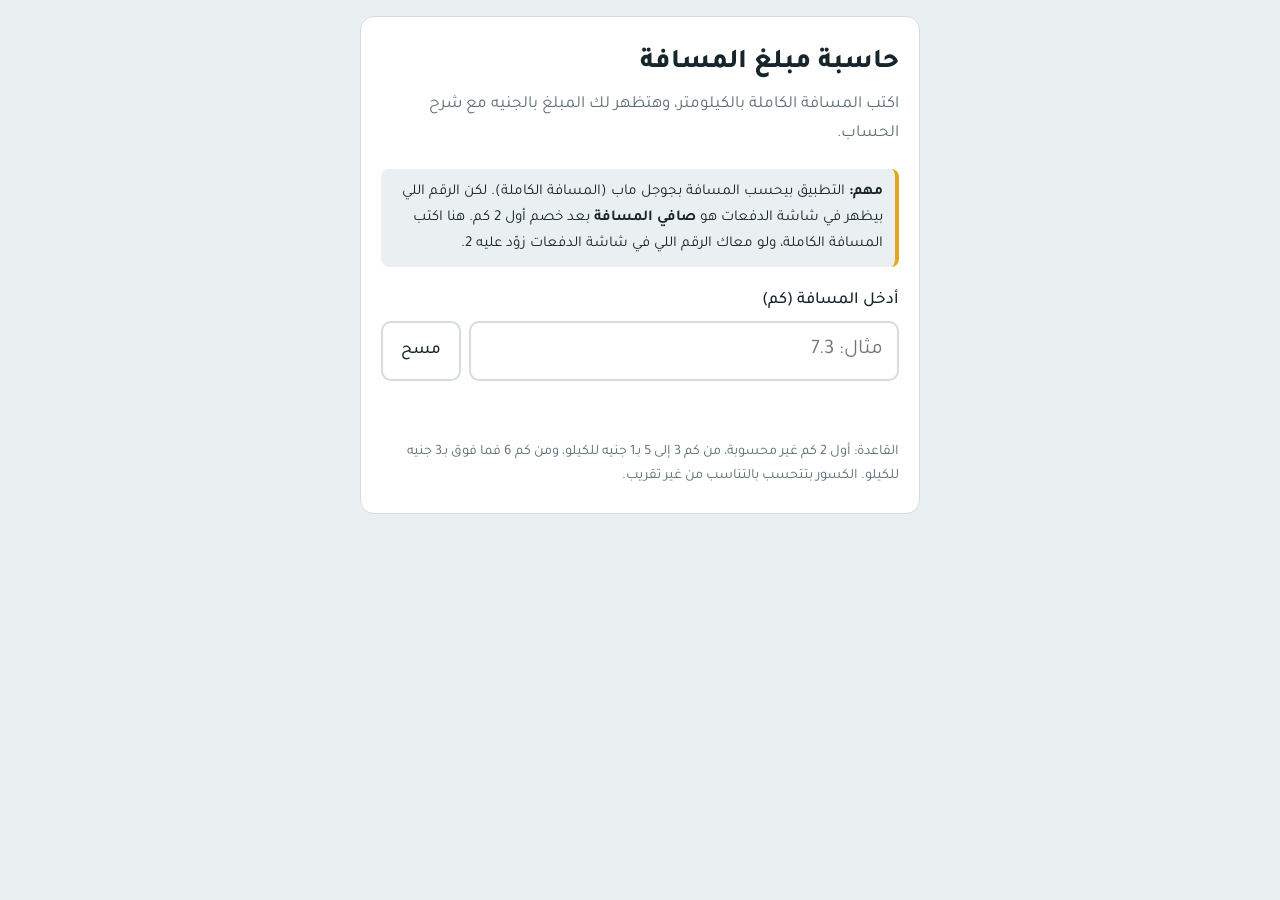
<file: index.html>
<!DOCTYPE html>
<html lang="ar" dir="rtl">
<head>
<meta charset="utf-8">
<meta name="viewport" content="width=device-width, initial-scale=1">
<title>حاسبة مبلغ المسافة</title>
<link rel="preconnect" href="https://fonts.googleapis.com">
<link href="https://fonts.googleapis.com/css2?family=Tajawal:wght@400;500;800&display=swap" rel="stylesheet">
<link rel="stylesheet" href="style.css">
</head>
<body>
<main>
  <h1>حاسبة مبلغ المسافة</h1>
  <p class="lead">اكتب المسافة الكاملة بالكيلومتر، وهتظهر لك المبلغ بالجنيه مع شرح الحساب.</p>
  <p class="note"><b>مهم:</b> التطبيق بيحسب المسافة بجوجل ماب (المسافة الكاملة). لكن الرقم اللي بيظهر في شاشة الدفعات هو <b>صافي المسافة</b> بعد خصم أول 2 كم. هنا اكتب المسافة الكاملة، ولو معاك الرقم اللي في شاشة الدفعات زوّد عليه 2.</p>

  <label for="km">أدخل المسافة (كم)</label>
  <div class="row">
    <input id="km" type="text" inputmode="decimal" autocomplete="off" placeholder="مثال: 7.3">
    <button id="reset" type="button">مسح</button>
  </div>
  <p id="error" class="error" role="alert"></p>

  <section id="result" hidden>
    <div class="total"><span id="total">0</span><small>جنيه مصري</small></div>

    <div class="bar" aria-hidden="true">
      <i id="seg-free"></i><i id="seg-t1"></i><i id="seg-t2"></i>
    </div>
    <p class="legend"><span class="k free"></span>غير محسوبة <span class="k t1"></span>1 جنيه للكم <span class="k t2"></span>3 جنيه للكم</p>

    <h2>التفاصيل</h2>
    <dl>
      <dt>المسافة الكاملة (جوجل ماب)</dt><dd id="b-entered"></dd>
      <dt>الكيلومترات غير المحسوبة</dt><dd id="b-free"></dd>
      <dt>صافي المسافة (اللي بتظهر في التطبيق)</dt><dd id="b-charge"></dd>
      <dt>كيلومترات بسعر 1 جنيه</dt><dd id="b-t1"></dd>
      <dt>كيلومترات بسعر 3 جنيه</dt><dd id="b-t2"></dd>
      <dt class="sum">إجمالي المبلغ</dt><dd class="sum" id="b-total"></dd>
    </dl>

    <h2>إزاي اتحسبت؟</h2>
    <ol id="steps"></ol>
  </section>

  <footer>
    القاعدة: أول 2 كم غير محسوبة، من كم 3 إلى 5 بـ1 جنيه للكيلو، ومن كم 6 فما فوق بـ3 جنيه للكيلو. الكسور بتتحسب بالتناسب من غير تقريب.
  </footer>
</main>
<script src="config.js"></script>
<script src="calculator.js"></script>
<script src="app.js"></script>
</body>
</html>
</file>
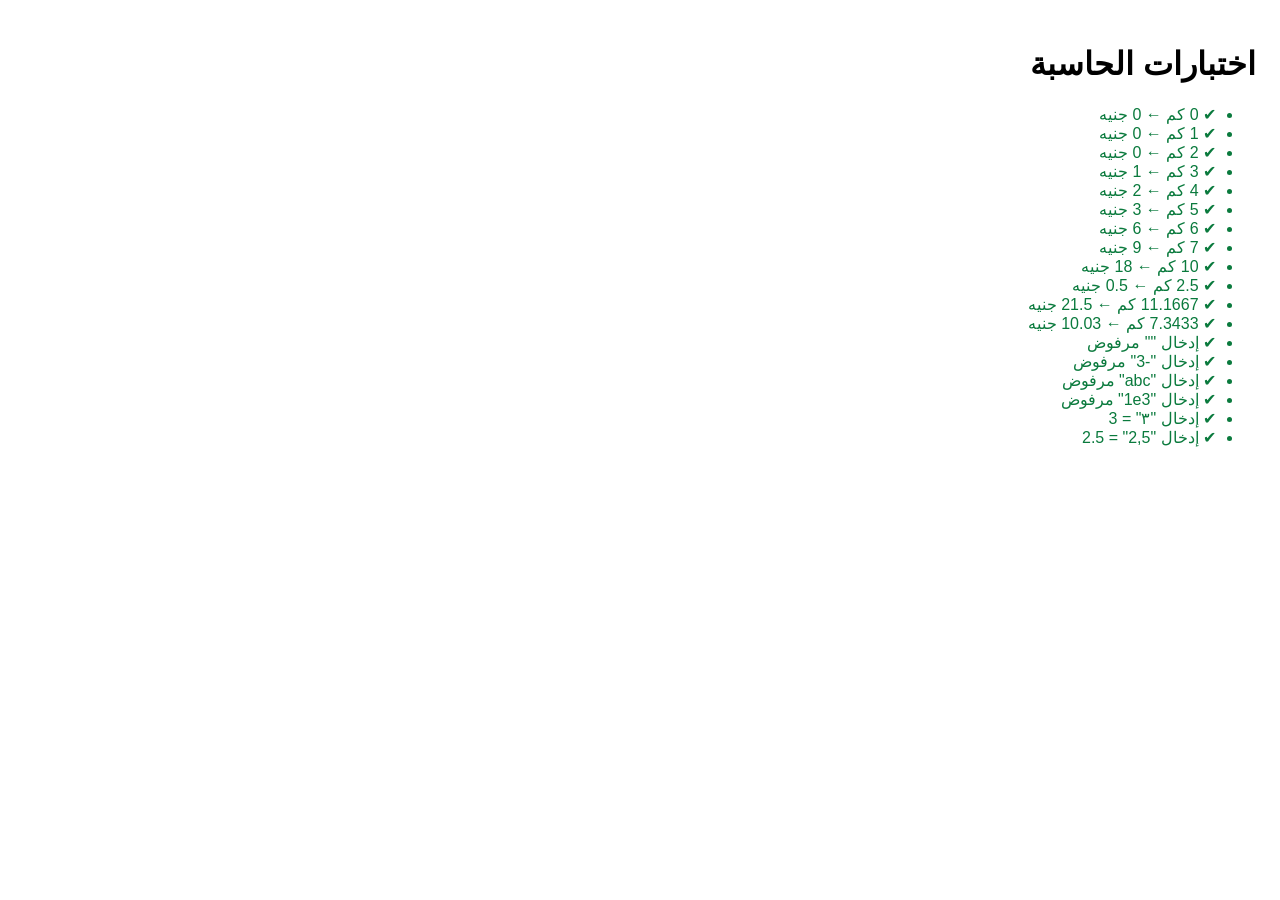
<file: tests.html>
<!DOCTYPE html>
<html lang="ar" dir="rtl"><head><meta charset="utf-8"><title>اختبارات الحاسبة</title>
<style>body{font-family:Tahoma,Arial;padding:16px}.ok{color:#0a7a3d}.bad{color:#b3261e;font-weight:bold}</style></head>
<body><h1>اختبارات الحاسبة</h1><ul id="out"></ul>
<script src="config.js"></script><script src="calculator.js"></script>
<script src="tests.js"></script>
<script>
const out=document.getElementById("out");
runTests().forEach(t=>{const li=document.createElement("li");li.className=t.pass?"ok":"bad";li.textContent=(t.pass?"✔ ":"✘ ")+t.name+(t.pass?"":` (المتوقع ${t.exp} والناتج ${t.got})`);out.appendChild(li);});
</script></body></html>
</file>
<file: style.css>
:root{--ink:#17262b;--muted:#5d6f75;--bg:#eaf0f1;--card:#fff;--line:#d3dde0;--free:#b9c6ca;--t1:#e3a51b;--t2:#0e6b5c;--bad:#b3261e}
@media (prefers-color-scheme:dark){:root{--ink:#e8f0f1;--muted:#9bb0b6;--bg:#0f1a1d;--card:#172428;--line:#2b3d42;--free:#4a5d62;--t1:#e3a51b;--t2:#35b39c;--bad:#ff8a80}}
*{box-sizing:border-box}
html,body{margin:0}
body{background:var(--bg);color:var(--ink);font-family:"Tajawal",Tahoma,Arial,sans-serif;font-size:17px;line-height:1.7;padding:16px}
main{max-width:560px;margin:0 auto;background:var(--card);border:1px solid var(--line);border-radius:14px;padding:24px 20px}
h1{font-size:1.7rem;font-weight:800;margin:0 0 4px}
h2{font-size:1.05rem;font-weight:800;margin:24px 0 8px}
.lead{margin:0 0 20px;color:var(--muted)}
label{display:block;font-weight:500;margin-bottom:6px}
.row{display:flex;gap:8px}
input{flex:1;min-width:0;font:inherit;font-size:1.3rem;padding:10px 14px;border:2px solid var(--line);border-radius:10px;background:transparent;color:inherit;direction:ltr;text-align:right}
input[aria-invalid=true]{border-color:var(--bad)}
button{font:inherit;font-weight:500;padding:0 18px;border:2px solid var(--line);border-radius:10px;background:transparent;color:inherit;cursor:pointer}
button:hover{border-color:var(--t2)}
:focus-visible{outline:3px solid var(--t1);outline-offset:2px}
.error{color:var(--bad);min-height:1.7em;margin:6px 0 0}
.total{display:flex;align-items:baseline;gap:10px;margin:8px 0 14px}
.total span{font-size:4rem;font-weight:800;line-height:1;color:var(--t2)}
.total small{color:var(--muted);font-size:1.05rem}
.bar{display:flex;height:16px;border-radius:8px;overflow:hidden;background:var(--line)}
.bar i{flex:0 1 0;min-width:0}
#seg-free{background:var(--free)}#seg-t1{background:var(--t1)}#seg-t2{background:var(--t2)}
.legend{font-size:.9rem;color:var(--muted);margin:8px 0 0}
.k{display:inline-block;width:11px;height:11px;border-radius:3px;margin:0 10px 0 4px;vertical-align:-1px}
.k.free{background:var(--free)}.k.t1{background:var(--t1)}.k.t2{background:var(--t2)}
dl{margin:0;display:grid;grid-template-columns:1fr auto;border-top:1px solid var(--line)}
dt,dd{margin:0;padding:8px 0;border-bottom:1px solid var(--line)}
dd{font-weight:500;padding-inline-start:16px}
.sum{font-weight:800;color:var(--t2)}
ol{margin:0;padding-inline-start:22px}li{margin-bottom:6px}
.note{background:var(--bg);border-inline-start:4px solid var(--t1);border-radius:8px;padding:10px 12px;margin:0 0 20px;font-size:.95rem}
footer{margin-top:24px;font-size:.9rem;color:var(--muted)}
</file>
